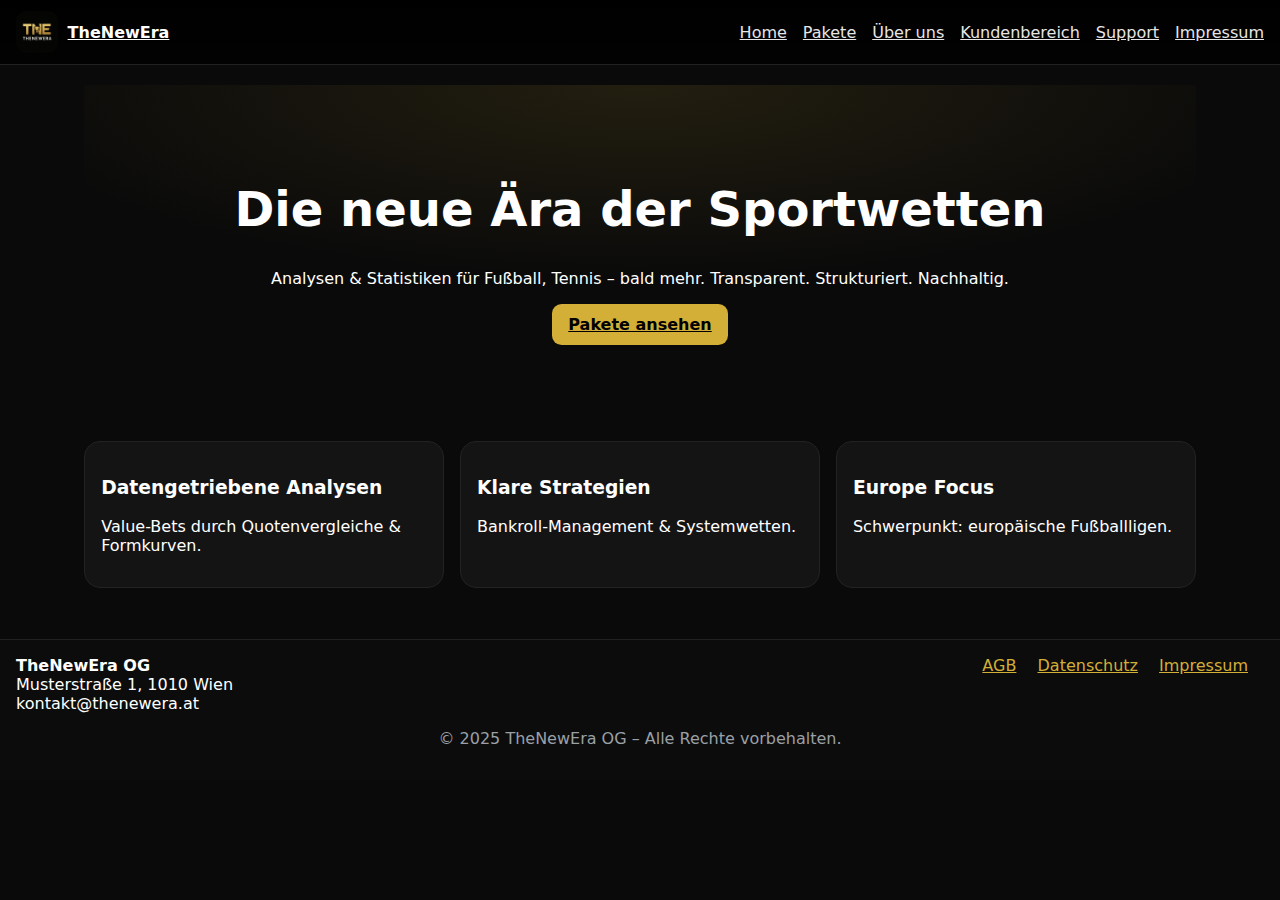
<file: index.html>
<!DOCTYPE html>
<html lang="de">
<head>
  <meta charset="utf-8">
  <meta name="viewport" content="width=device-width, initial-scale=1">
  <title>Home – TheNewEra</title>
  <link rel="stylesheet" href="style.css">
  <script defer src="script.js"></script>
</head>
<body>
<header class="topbar">
  <a class="brand" href="index.html">
    <img src="assets/logo.png" alt="TheNewEra Logo"><span>TheNewEra</span>
  </a>
  <button class="hamburger" id="hamburger" aria-label="Menü umschalten">☰</button>
  <nav class="nav" id="nav">
    <a href="index.html">Home</a>
    <a href="pakete.html">Pakete</a>
    <a href="ueber-uns.html">Über uns</a>
    <a href="kundenbereich.html" id="nav-user">Kundenbereich</a>
    <a href="support.html">Support</a>
    <a href="impressum.html">Impressum</a>
    <a href="admin.html" id="nav-admin" class="hidden">Adminbereich</a>
  </nav>
</header>
<main class="container">

<section class="hero">
  <h1>Die neue Ära der Sportwetten</h1>
  <p>Analysen & Statistiken für Fußball, Tennis – bald mehr. Transparent. Strukturiert. Nachhaltig.</p>
  <a class="btn" href="pakete.html">Pakete ansehen</a>
</section>

<section class="features">
  <article class="feature"><h3>Datengetriebene Analysen</h3><p>Value-Bets durch Quotenvergleiche & Formkurven.</p></article>
  <article class="feature"><h3>Klare Strategien</h3><p>Bankroll-Management & Systemwetten.</p></article>
  <article class="feature"><h3>Europe Focus</h3><p>Schwerpunkt: europäische Fußballligen.</p></article>
</section>

</main>
<footer class="footer">
  <div class="footer-grid">
    <div>
      <strong>TheNewEra OG</strong><br>
      Musterstraße 1, 1010 Wien<br>
      kontakt@thenewera.at
    </div>
    <div class="footer-links">
      <a href="agb.html">AGB</a>
      <a href="datenschutz.html">Datenschutz</a>
      <a href="impressum.html">Impressum</a>
    </div>
  </div>
  <p class="copy">© 2025 TheNewEra OG – Alle Rechte vorbehalten.</p>
</footer>
</body>
</html>
</file>
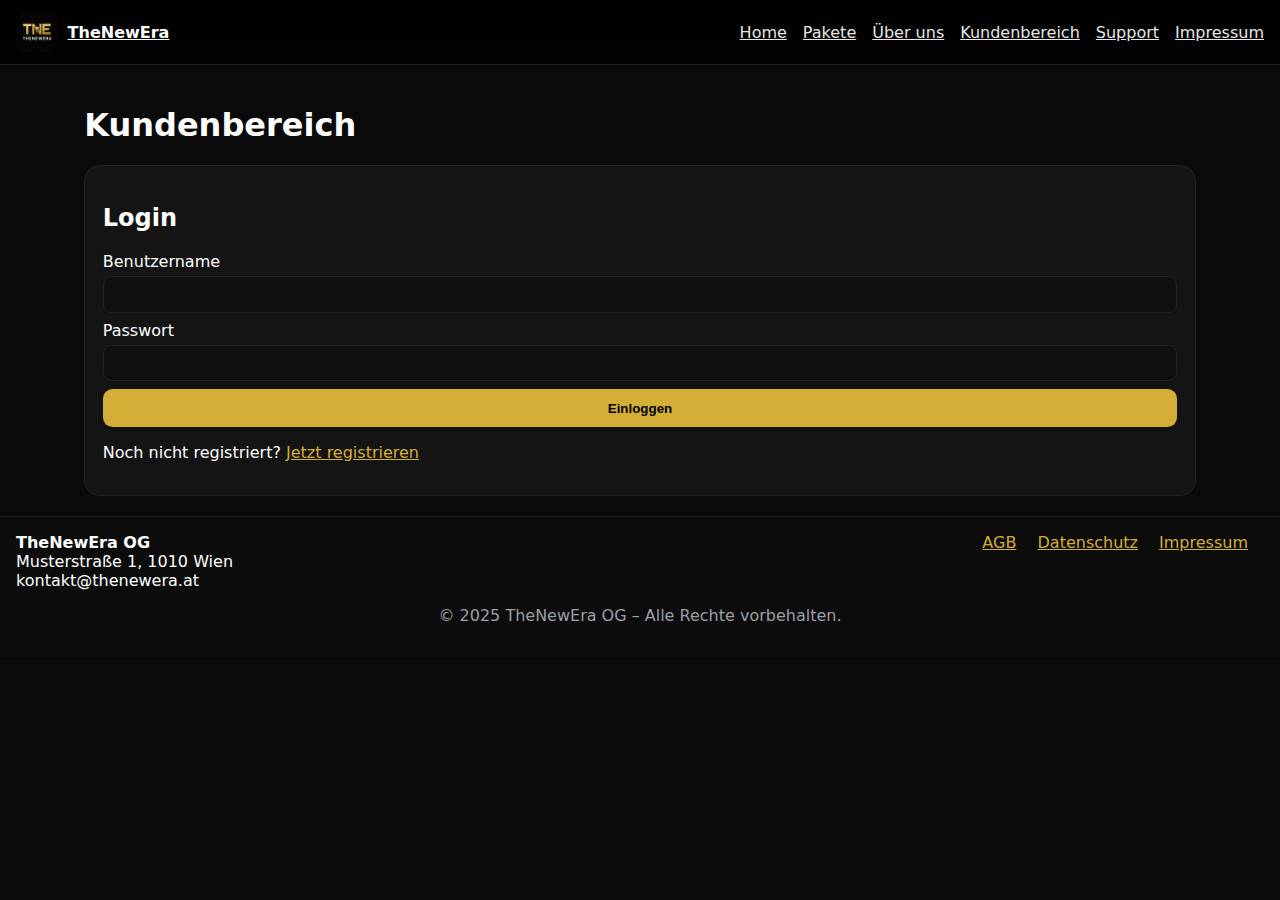
<file: admin.html>
<!DOCTYPE html>
<html lang="de">
<head>
  <meta charset="utf-8">
  <meta name="viewport" content="width=device-width, initial-scale=1">
  <title>Admin – TheNewEra</title>
  <link rel="stylesheet" href="style.css">
  <script defer src="script.js"></script>
</head>
<body>
<header class="topbar">
  <a class="brand" href="index.html">
    <img src="assets/logo.png" alt="TheNewEra Logo"><span>TheNewEra</span>
  </a>
  <button class="hamburger" id="hamburger" aria-label="Menü umschalten">☰</button>
  <nav class="nav" id="nav">
    <a href="index.html">Home</a>
    <a href="pakete.html">Pakete</a>
    <a href="ueber-uns.html">Über uns</a>
    <a href="kundenbereich.html" id="nav-user">Kundenbereich</a>
    <a href="support.html">Support</a>
    <a href="impressum.html">Impressum</a>
    <a href="admin.html" id="nav-admin" class="hidden">Adminbereich</a>
  </nav>
</header>
<main class="container">

<h1>Admin-Dashboard</h1>
<section class="kpis">
  <div class="kpi"><div class="kpi-num" id="kpi-users">152</div><div class="kpi-label">Registrierte User</div></div>
  <div class="kpi"><div class="kpi-num" id="kpi-new">8</div><div class="kpi-label">Neue User (7T)</div></div>
  <div class="kpi"><div class="kpi-num" id="kpi-active">217</div><div class="kpi-label">Aktive Pakete</div></div>
  <div class="kpi"><div class="kpi-num" id="kpi-tickets">3</div><div class="kpi-label">Offene Tickets</div></div>
</section>

<section class="charts">
  <div class="chart-card"><h3>Registrierungen (30 Tage)</h3><canvas id="regChart"></canvas></div>
  <div class="chart-card"><h3>Paketverteilung</h3><canvas id="pkgChart"></canvas></div>
</section>

<section class="admin-actions">
  <h2>Kundenverwaltung</h2>
  <div class="table-wrap">
    <table class="table" id="userTable">
      <thead><tr><th>Benutzername</th><th>E‑Mail</th><th>Pakete</th><th>Status</th><th>Aktionen</th></tr></thead>
      <tbody></tbody>
    </table>
  </div>

  <h2>Support-Anfragen</h2>
  <ul id="tickets" class="list"></ul>
</section>

<div class="actions">
  <button id="admin-logout" class="btn warn">Admin-Logout</button>
</div>

</main>
<footer class="footer">
  <div class="footer-grid">
    <div>
      <strong>TheNewEra OG</strong><br>
      Musterstraße 1, 1010 Wien<br>
      kontakt@thenewera.at
    </div>
    <div class="footer-links">
      <a href="agb.html">AGB</a>
      <a href="datenschutz.html">Datenschutz</a>
      <a href="impressum.html">Impressum</a>
    </div>
  </div>
  <p class="copy">© 2025 TheNewEra OG – Alle Rechte vorbehalten.</p>
</footer>
</body>
</html>
</file>
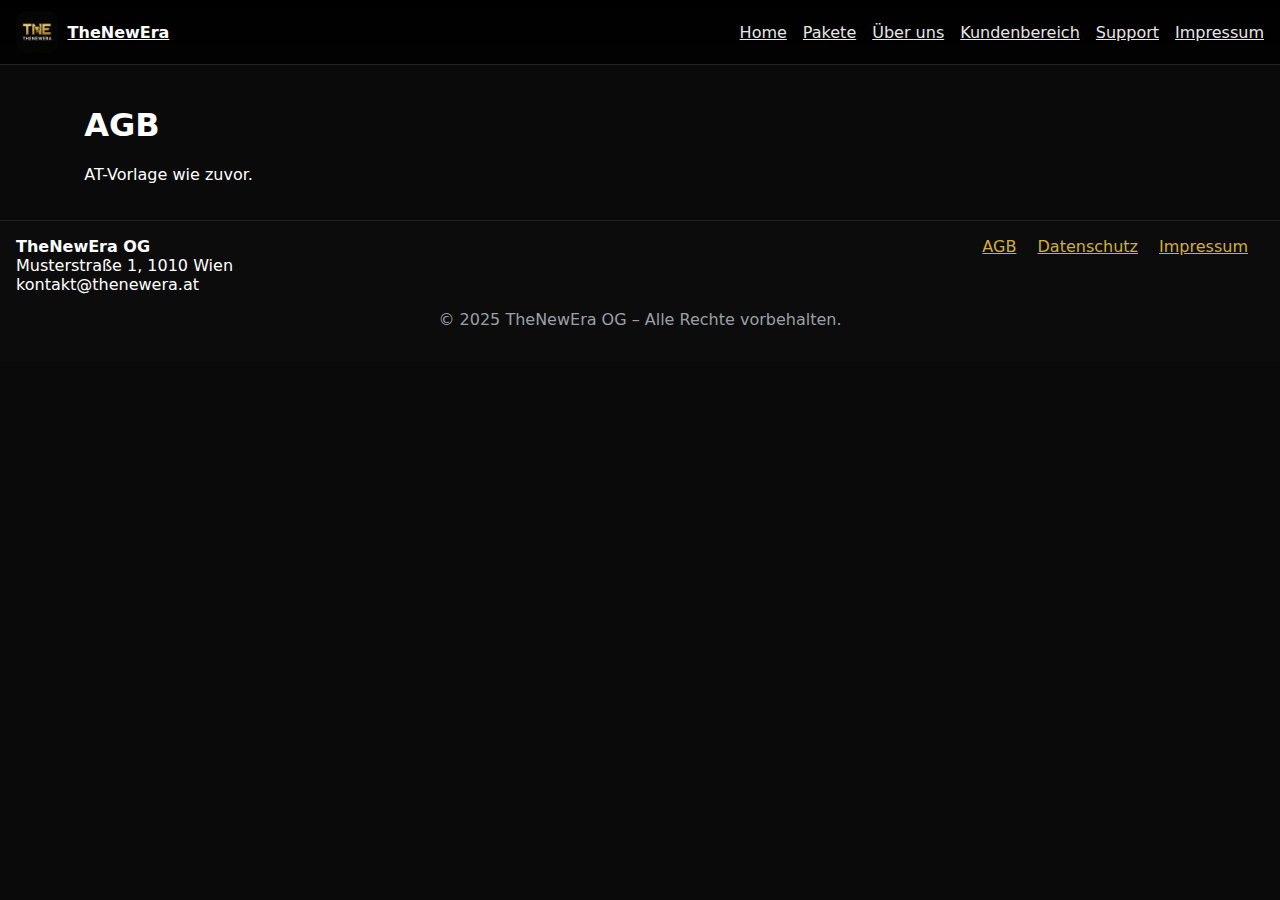
<file: agb.html>
<!DOCTYPE html>
<html lang="de">
<head>
  <meta charset="utf-8">
  <meta name="viewport" content="width=device-width, initial-scale=1">
  <title>AGB – TheNewEra</title>
  <link rel="stylesheet" href="style.css">
  <script defer src="script.js"></script>
</head>
<body>
<header class="topbar">
  <a class="brand" href="index.html">
    <img src="assets/logo.png" alt="TheNewEra Logo"><span>TheNewEra</span>
  </a>
  <button class="hamburger" id="hamburger" aria-label="Menü umschalten">☰</button>
  <nav class="nav" id="nav">
    <a href="index.html">Home</a>
    <a href="pakete.html">Pakete</a>
    <a href="ueber-uns.html">Über uns</a>
    <a href="kundenbereich.html" id="nav-user">Kundenbereich</a>
    <a href="support.html">Support</a>
    <a href="impressum.html">Impressum</a>
    <a href="admin.html" id="nav-admin" class="hidden">Adminbereich</a>
  </nav>
</header>
<main class="container">
<h1>AGB</h1><p>AT-Vorlage wie zuvor.</p>
</main>
<footer class="footer">
  <div class="footer-grid">
    <div>
      <strong>TheNewEra OG</strong><br>
      Musterstraße 1, 1010 Wien<br>
      kontakt@thenewera.at
    </div>
    <div class="footer-links">
      <a href="agb.html">AGB</a>
      <a href="datenschutz.html">Datenschutz</a>
      <a href="impressum.html">Impressum</a>
    </div>
  </div>
  <p class="copy">© 2025 TheNewEra OG – Alle Rechte vorbehalten.</p>
</footer>
</body>
</html>
</file>
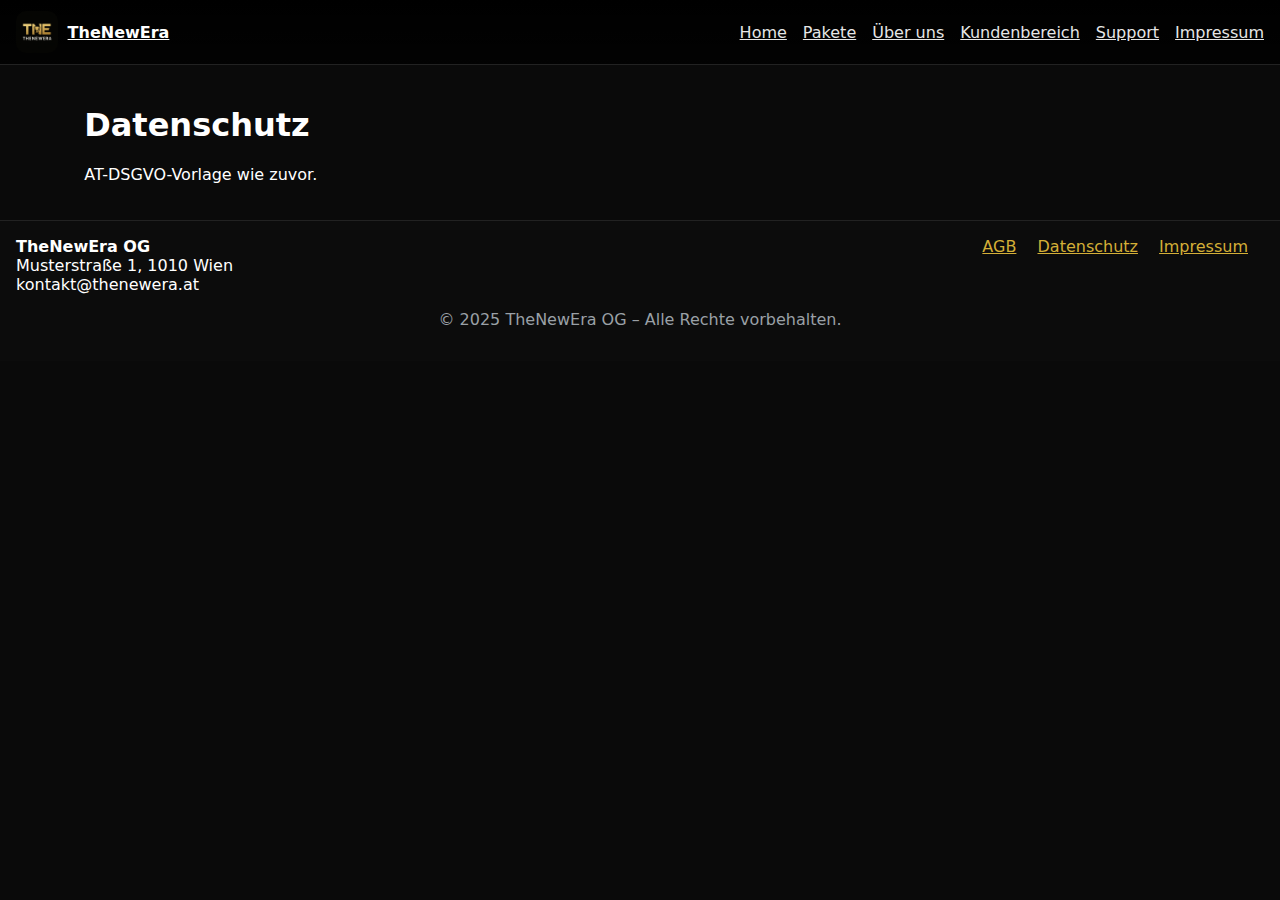
<file: datenschutz.html>
<!DOCTYPE html>
<html lang="de">
<head>
  <meta charset="utf-8">
  <meta name="viewport" content="width=device-width, initial-scale=1">
  <title>Datenschutz – TheNewEra</title>
  <link rel="stylesheet" href="style.css">
  <script defer src="script.js"></script>
</head>
<body>
<header class="topbar">
  <a class="brand" href="index.html">
    <img src="assets/logo.png" alt="TheNewEra Logo"><span>TheNewEra</span>
  </a>
  <button class="hamburger" id="hamburger" aria-label="Menü umschalten">☰</button>
  <nav class="nav" id="nav">
    <a href="index.html">Home</a>
    <a href="pakete.html">Pakete</a>
    <a href="ueber-uns.html">Über uns</a>
    <a href="kundenbereich.html" id="nav-user">Kundenbereich</a>
    <a href="support.html">Support</a>
    <a href="impressum.html">Impressum</a>
    <a href="admin.html" id="nav-admin" class="hidden">Adminbereich</a>
  </nav>
</header>
<main class="container">
<h1>Datenschutz</h1><p>AT-DSGVO-Vorlage wie zuvor.</p>
</main>
<footer class="footer">
  <div class="footer-grid">
    <div>
      <strong>TheNewEra OG</strong><br>
      Musterstraße 1, 1010 Wien<br>
      kontakt@thenewera.at
    </div>
    <div class="footer-links">
      <a href="agb.html">AGB</a>
      <a href="datenschutz.html">Datenschutz</a>
      <a href="impressum.html">Impressum</a>
    </div>
  </div>
  <p class="copy">© 2025 TheNewEra OG – Alle Rechte vorbehalten.</p>
</footer>
</body>
</html>
</file>
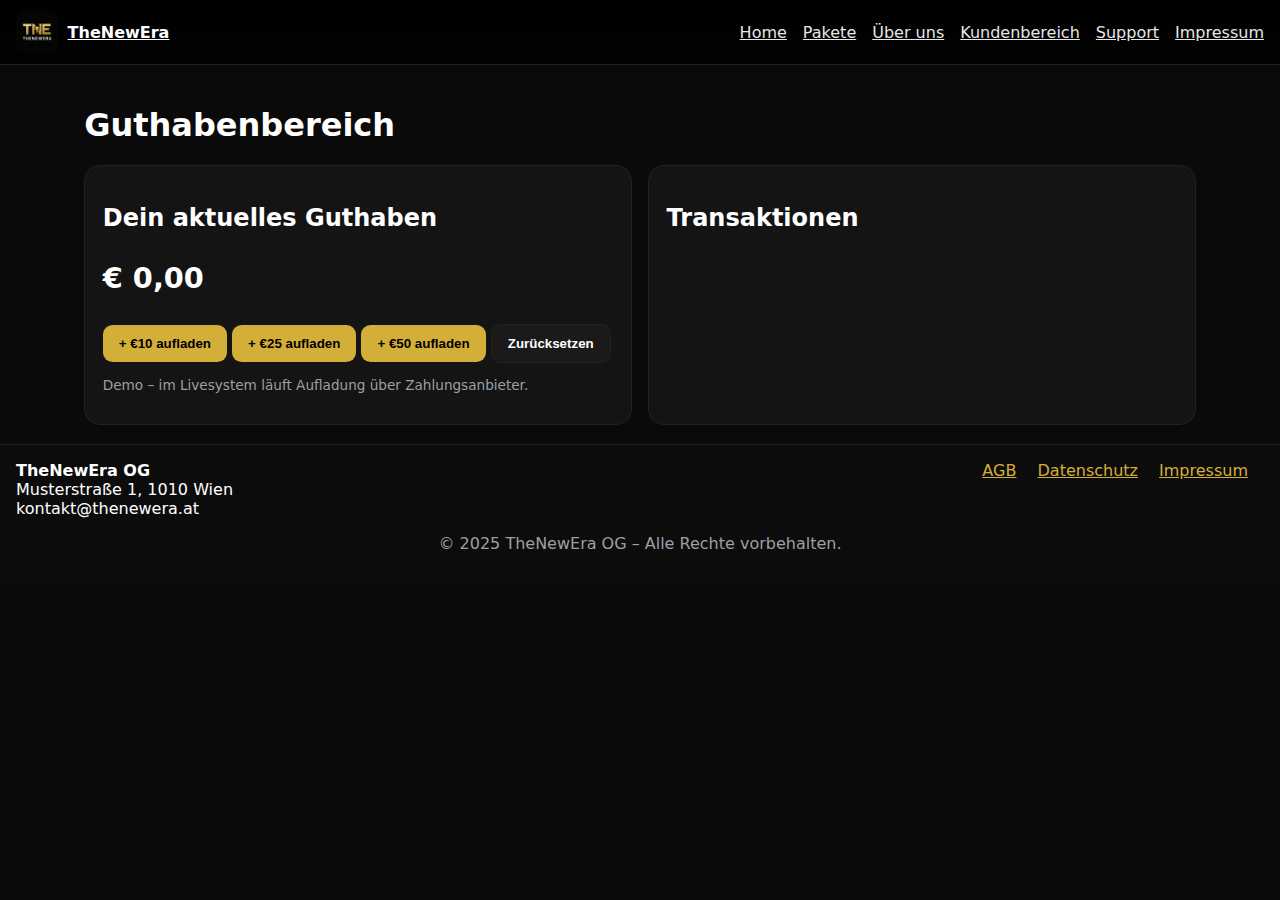
<file: guthaben.html>
<!DOCTYPE html>
<html lang="de">
<head>
  <meta charset="utf-8">
  <meta name="viewport" content="width=device-width, initial-scale=1">
  <title>Guthabenbereich – TheNewEra</title>
  <link rel="stylesheet" href="style.css">
  <script defer src="script.js"></script>
</head>
<body>
<header class="topbar">
  <a class="brand" href="index.html">
    <img src="assets/logo.png" alt="TheNewEra Logo"><span>TheNewEra</span>
  </a>
  <button class="hamburger" id="hamburger" aria-label="Menü umschalten">☰</button>
  <nav class="nav" id="nav">
    <a href="index.html">Home</a>
    <a href="pakete.html">Pakete</a>
    <a href="ueber-uns.html">Über uns</a>
    <a href="kundenbereich.html" id="nav-user">Kundenbereich</a>
    <a href="support.html">Support</a>
    <a href="impressum.html">Impressum</a>
    <a href="admin.html" id="nav-admin" class="hidden">Adminbereich</a>
  </nav>
</header>
<main class="container">

<h1>Guthabenbereich</h1>
<div class="grid2">
  <div class="card">
    <h2>Dein aktuelles Guthaben</h2>
    <p class="kpi-num" id="balance-amount">€ 0,00</p>
    <div class="actions">
      <button class="btn" data-topup="10">+ €10 aufladen</button>
      <button class="btn" data-topup="25">+ €25 aufladen</button>
      <button class="btn" data-topup="50">+ €50 aufladen</button>
      <button class="btn ghost" id="reset-balance">Zurücksetzen</button>
    </div>
    <p class="tiny subtle">Demo – im Livesystem läuft Aufladung über Zahlungsanbieter.</p>
  </div>
  <div class="card">
    <h2>Transaktionen</h2>
    <ul id="tx-list" class="list"></ul>
  </div>
</div>

</main>
<footer class="footer">
  <div class="footer-grid">
    <div>
      <strong>TheNewEra OG</strong><br>
      Musterstraße 1, 1010 Wien<br>
      kontakt@thenewera.at
    </div>
    <div class="footer-links">
      <a href="agb.html">AGB</a>
      <a href="datenschutz.html">Datenschutz</a>
      <a href="impressum.html">Impressum</a>
    </div>
  </div>
  <p class="copy">© 2025 TheNewEra OG – Alle Rechte vorbehalten.</p>
</footer>
</body>
</html>
</file>
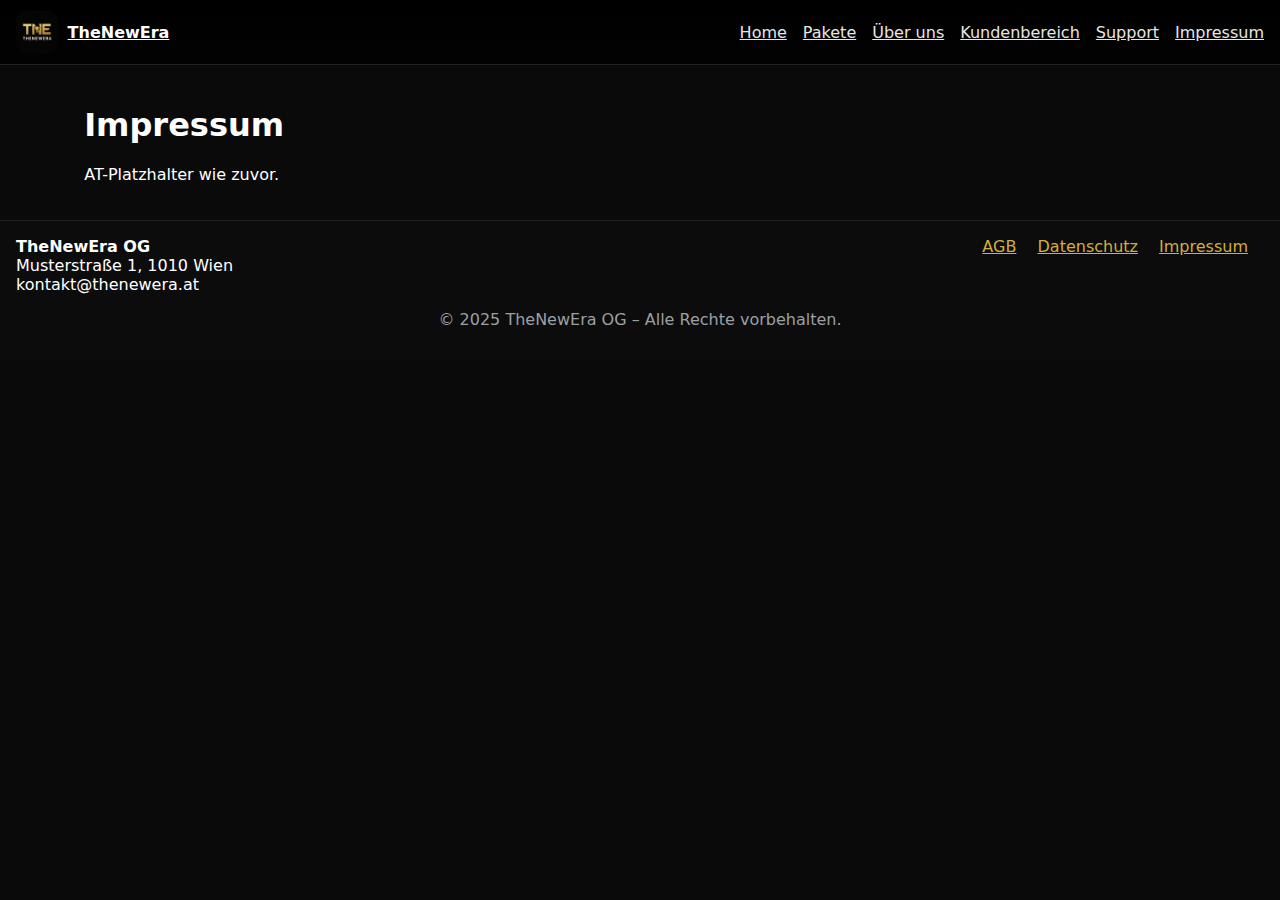
<file: impressum.html>
<!DOCTYPE html>
<html lang="de">
<head>
  <meta charset="utf-8">
  <meta name="viewport" content="width=device-width, initial-scale=1">
  <title>Impressum – TheNewEra</title>
  <link rel="stylesheet" href="style.css">
  <script defer src="script.js"></script>
</head>
<body>
<header class="topbar">
  <a class="brand" href="index.html">
    <img src="assets/logo.png" alt="TheNewEra Logo"><span>TheNewEra</span>
  </a>
  <button class="hamburger" id="hamburger" aria-label="Menü umschalten">☰</button>
  <nav class="nav" id="nav">
    <a href="index.html">Home</a>
    <a href="pakete.html">Pakete</a>
    <a href="ueber-uns.html">Über uns</a>
    <a href="kundenbereich.html" id="nav-user">Kundenbereich</a>
    <a href="support.html">Support</a>
    <a href="impressum.html">Impressum</a>
    <a href="admin.html" id="nav-admin" class="hidden">Adminbereich</a>
  </nav>
</header>
<main class="container">
<h1>Impressum</h1><p>AT-Platzhalter wie zuvor.</p>
</main>
<footer class="footer">
  <div class="footer-grid">
    <div>
      <strong>TheNewEra OG</strong><br>
      Musterstraße 1, 1010 Wien<br>
      kontakt@thenewera.at
    </div>
    <div class="footer-links">
      <a href="agb.html">AGB</a>
      <a href="datenschutz.html">Datenschutz</a>
      <a href="impressum.html">Impressum</a>
    </div>
  </div>
  <p class="copy">© 2025 TheNewEra OG – Alle Rechte vorbehalten.</p>
</footer>
</body>
</html>
</file>
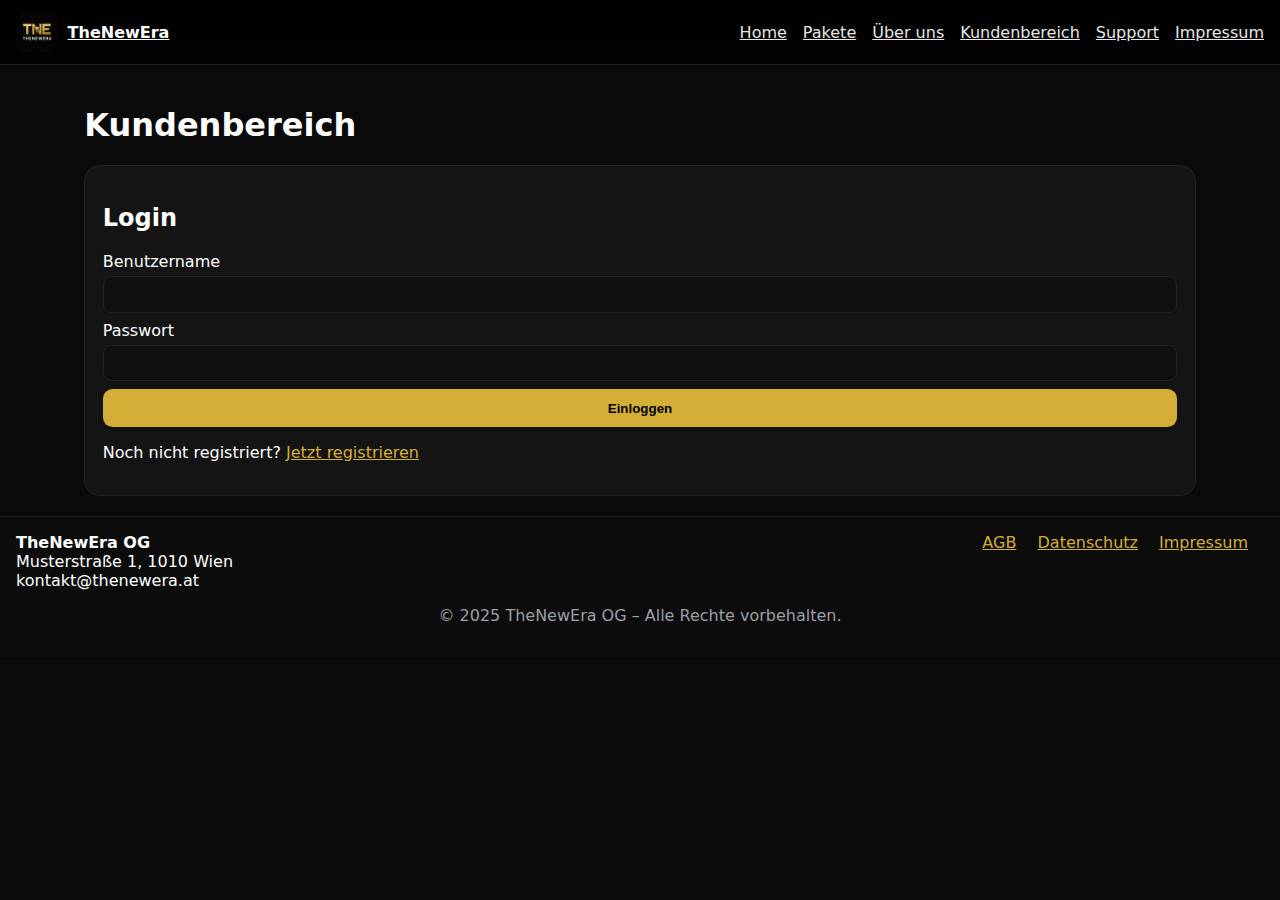
<file: kundenbereich.html>
<!DOCTYPE html>
<html lang="de">
<head>
  <meta charset="utf-8">
  <meta name="viewport" content="width=device-width, initial-scale=1">
  <title>Kundenbereich – TheNewEra</title>
  <link rel="stylesheet" href="style.css">
  <script defer src="script.js"></script>
</head>
<body>
<header class="topbar">
  <a class="brand" href="index.html">
    <img src="assets/logo.png" alt="TheNewEra Logo"><span>TheNewEra</span>
  </a>
  <button class="hamburger" id="hamburger" aria-label="Menü umschalten">☰</button>
  <nav class="nav" id="nav">
    <a href="index.html">Home</a>
    <a href="pakete.html">Pakete</a>
    <a href="ueber-uns.html">Über uns</a>
    <a href="kundenbereich.html" id="nav-user">Kundenbereich</a>
    <a href="support.html">Support</a>
    <a href="impressum.html">Impressum</a>
    <a href="admin.html" id="nav-admin" class="hidden">Adminbereich</a>
  </nav>
</header>
<main class="container">

<h1>Kundenbereich</h1>
<div id="auth-area" class="grid2">
  <form id="login-form" class="card">
    <h2>Login</h2>
    <label>Benutzername<input required name="username" autocomplete="username"></label>
    <label>Passwort<input required name="password" type="password" autocomplete="current-password"></label>
    <button class="btn full" type="submit">Einloggen</button>
    <p class="muted">Noch nicht registriert? <a href="#" id="show-register">Jetzt registrieren</a></p>
  </form>
  <form id="register-form" class="card hidden">
    <h2>Registrieren</h2>
    <label>Benutzername<input required name="username" autocomplete="username"></label>
    <label>E‑Mail<input required name="email" type="email" autocomplete="email"></label>
    <label>Passwort<input required name="password" type="password" autocomplete="new-password"></label>
    <button class="btn full" type="submit">Konto erstellen</button>
    <p class="muted"><a href="#" id="show-login">Zurück zum Login</a></p>
  </form>
</div>

<div id="dashboard" class="hidden">
  <div class="card">
    <div class="dash-head">
      <h2>Willkommen, <span id="user-name"></span>!</h2>
      <button id="test-toggle" class="btn ghost hidden">Testmodus umschalten</button>
    </div>

    <div id="buy-section" class="card nested hidden">
      <h3>Paket kaufen</h3>
      <p id="buy-desc" class="subtle"></p>
      <div id="buy-button-wrap">
        <button class="btn" id="fake-buy">Platzhalter – Digistore24</button>
      </div>
    </div>

    <p>Deine aktiven Pakete:</p>
    <ul id="user-packages" class="list"></ul>
    <div class="actions">
      <a class="btn" href="pakete.html">Weitere Pakete buchen</a>
      <a class="btn ghost" href="profil.html">Profil bearbeiten</a>
      <a class="btn ghost" href="guthaben.html">Guthabenbereich</a>
    </div>
    <hr>
    <div class="danger-zone">
      <button class="btn warn" id="logout">Ausloggen</button>
      <button class="btn danger" id="delete-account">Account löschen</button>
    </div>
  </div>
</div>

</main>
<footer class="footer">
  <div class="footer-grid">
    <div>
      <strong>TheNewEra OG</strong><br>
      Musterstraße 1, 1010 Wien<br>
      kontakt@thenewera.at
    </div>
    <div class="footer-links">
      <a href="agb.html">AGB</a>
      <a href="datenschutz.html">Datenschutz</a>
      <a href="impressum.html">Impressum</a>
    </div>
  </div>
  <p class="copy">© 2025 TheNewEra OG – Alle Rechte vorbehalten.</p>
</footer>
</body>
</html>
</file>
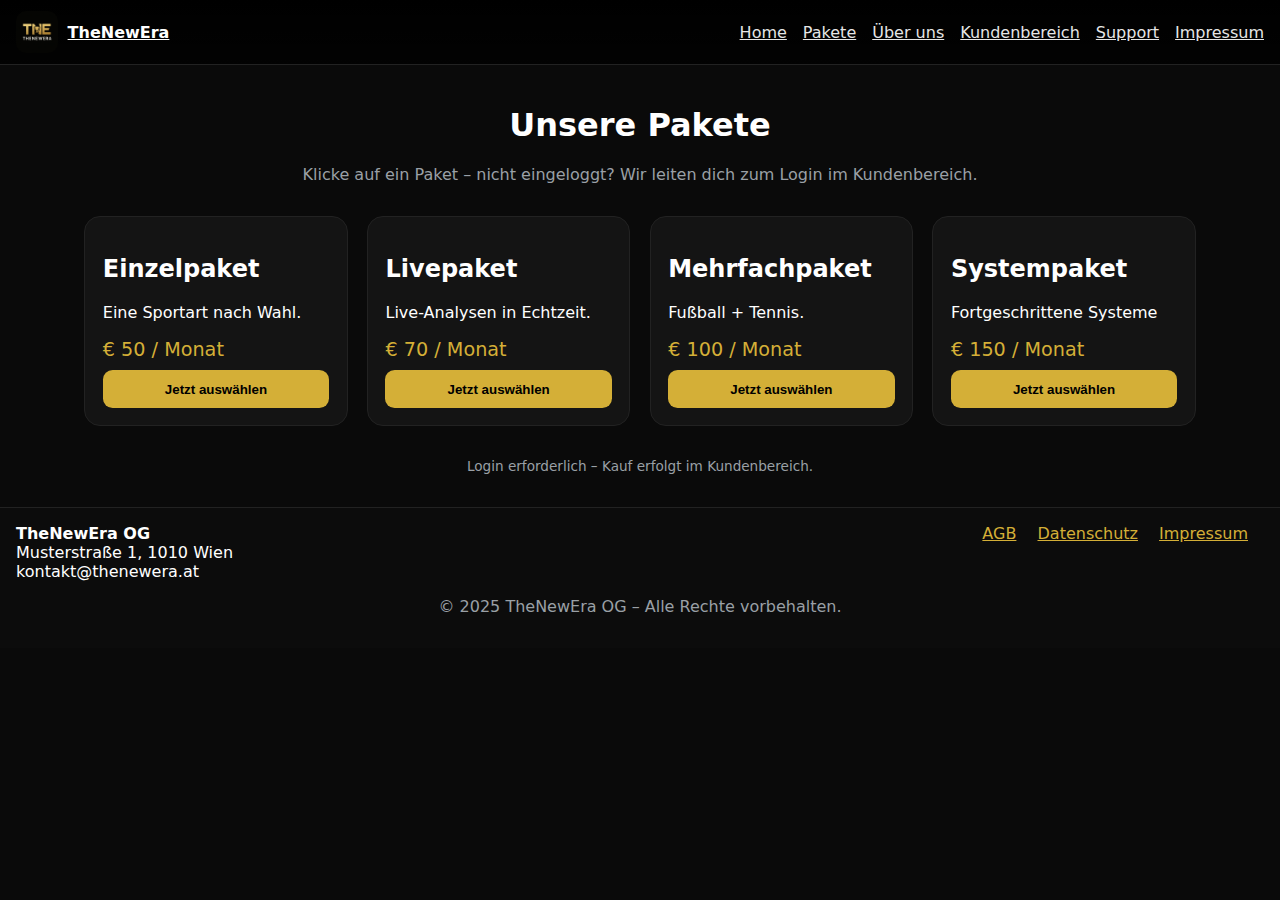
<file: pakete.html>
<!DOCTYPE html>
<html lang="de">
<head>
  <meta charset="utf-8">
  <meta name="viewport" content="width=device-width, initial-scale=1">
  <title>Pakete – TheNewEra</title>
  <link rel="stylesheet" href="style.css">
  <script defer src="script.js"></script>
</head>
<body>
<header class="topbar">
  <a class="brand" href="index.html">
    <img src="assets/logo.png" alt="TheNewEra Logo"><span>TheNewEra</span>
  </a>
  <button class="hamburger" id="hamburger" aria-label="Menü umschalten">☰</button>
  <nav class="nav" id="nav">
    <a href="index.html">Home</a>
    <a href="pakete.html">Pakete</a>
    <a href="ueber-uns.html">Über uns</a>
    <a href="kundenbereich.html" id="nav-user">Kundenbereich</a>
    <a href="support.html">Support</a>
    <a href="impressum.html">Impressum</a>
    <a href="admin.html" id="nav-admin" class="hidden">Adminbereich</a>
  </nav>
</header>
<main class="container">

<h1 class="center">Unsere Pakete</h1>
<p class="center subtle">Klicke auf ein Paket – nicht eingeloggt? Wir leiten dich zum Login im Kundenbereich.</p>
<div class="cards">
  <article class="card" data-package="einzel">
    <h2>Einzelpaket</h2>
    <p>Eine Sportart nach Wahl.</p>
    <div class="price">€ 50 / Monat</div>
    <button class="btn full">Jetzt auswählen</button>
  </article>

  <article class="card" data-package="live">
    <h2>Livepaket</h2>
    <p>Live-Analysen in Echtzeit.</p>
    <div class="price">€ 70 / Monat</div>
    <button class="btn full">Jetzt auswählen</button>
  </article>

  <article class="card" data-package="mehrfach">
    <h2>Mehrfachpaket</h2>
    <p>Fußball + Tennis.</p>
    <div class="price">€ 100 / Monat</div>
    <button class="btn full">Jetzt auswählen</button>
  </article>

  <article class="card" data-package="system">
    <h2>Systempaket</h2>
    <p>Fortgeschrittene Systeme</p>
    <div class="price">€ 150 / Monat</div>
    <button class="btn full">Jetzt auswählen</button>
  </article>
</div>
<p class="center tiny">Login erforderlich – Kauf erfolgt im Kundenbereich.</p>

</main>
<footer class="footer">
  <div class="footer-grid">
    <div>
      <strong>TheNewEra OG</strong><br>
      Musterstraße 1, 1010 Wien<br>
      kontakt@thenewera.at
    </div>
    <div class="footer-links">
      <a href="agb.html">AGB</a>
      <a href="datenschutz.html">Datenschutz</a>
      <a href="impressum.html">Impressum</a>
    </div>
  </div>
  <p class="copy">© 2025 TheNewEra OG – Alle Rechte vorbehalten.</p>
</footer>
</body>
</html>
</file>
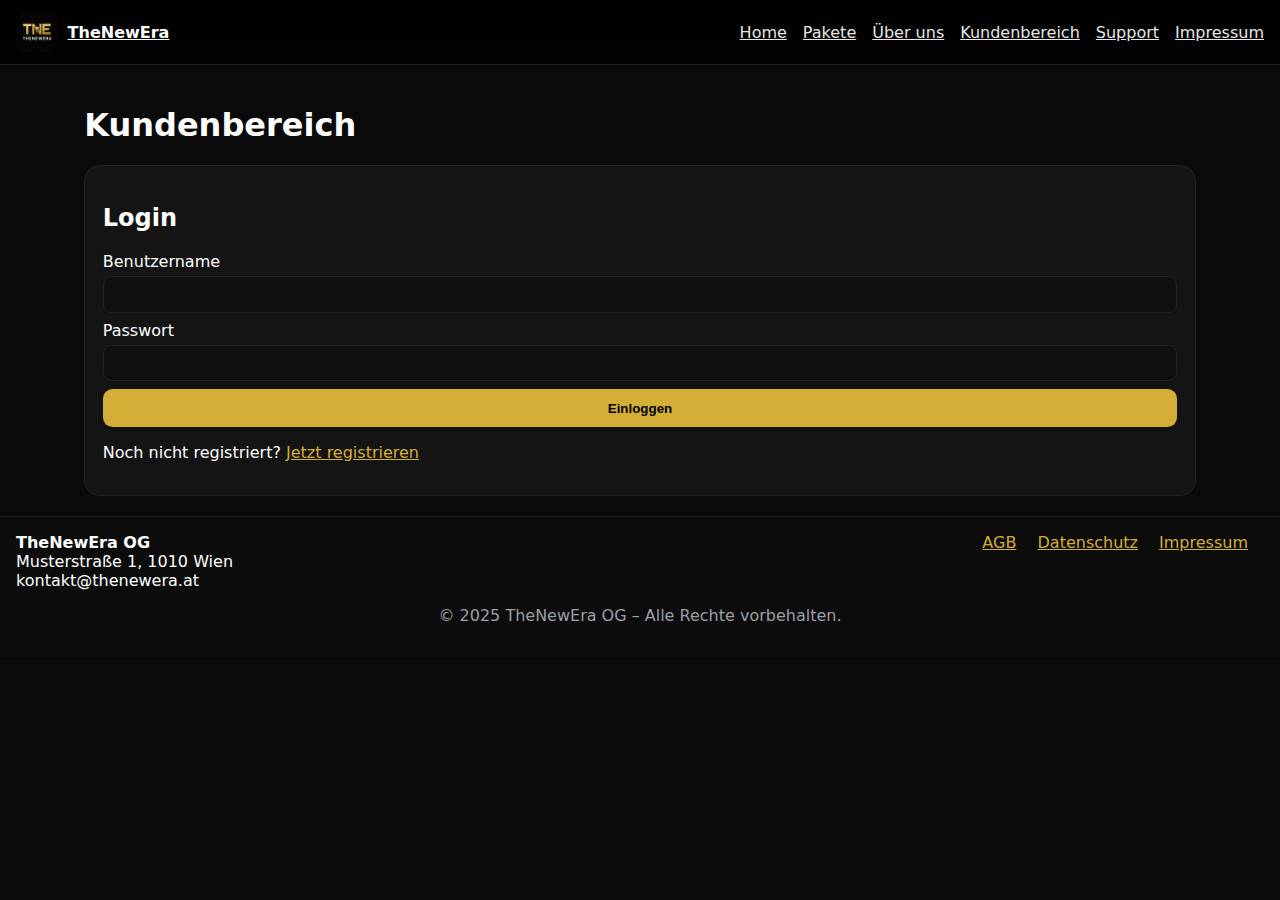
<file: profil.html>
<!DOCTYPE html>
<html lang="de">
<head>
  <meta charset="utf-8">
  <meta name="viewport" content="width=device-width, initial-scale=1">
  <title>Profil bearbeiten – TheNewEra</title>
  <link rel="stylesheet" href="style.css">
  <script defer src="script.js"></script>
</head>
<body>
<header class="topbar">
  <a class="brand" href="index.html">
    <img src="assets/logo.png" alt="TheNewEra Logo"><span>TheNewEra</span>
  </a>
  <button class="hamburger" id="hamburger" aria-label="Menü umschalten">☰</button>
  <nav class="nav" id="nav">
    <a href="index.html">Home</a>
    <a href="pakete.html">Pakete</a>
    <a href="ueber-uns.html">Über uns</a>
    <a href="kundenbereich.html" id="nav-user">Kundenbereich</a>
    <a href="support.html">Support</a>
    <a href="impressum.html">Impressum</a>
    <a href="admin.html" id="nav-admin" class="hidden">Adminbereich</a>
  </nav>
</header>
<main class="container">

<h1>Profil bearbeiten</h1>
<p class="subtle">Hier kannst du deine Kontodaten und Präferenzen anpassen. (Demo – Daten werden lokal im Browser gespeichert.)</p>

<form id="profile-form" class="card">
  <h2>Kontodaten</h2>
  <div class="grid2">
    <label>Benutzername<input name="username" required></label>
    <label>E‑Mail<input type="email" name="email" required></label>
    <label>Vorname<input name="firstName"></label>
    <label>Nachname<input name="lastName"></label>
    <label>Land
      <select name="country">
        <option value="AT">Österreich</option>
        <option value="DE">Deutschland</option>
        <option value="CH">Schweiz</option>
        <option value="other">Anderes</option>
      </select>
    </label>
    <label>Zeitzone
      <select name="tz">
        <option value="Europe/Vienna">Europe/Vienna (CET/CEST)</option>
        <option value="Europe/Berlin">Europe/Berlin</option>
        <option value="UTC">UTC</option>
      </select>
    </label>
  </div>

  <h2>Präferenzen</h2>
  <div class="grid2">
    <label><input type="checkbox" name="pref_football"> Fußball</label>
    <label><input type="checkbox" name="pref_tennis"> Tennis</label>
    <label><input type="checkbox" name="pref_basketball"> Basketball</label>
    <label><input type="checkbox" name="pref_icehockey"> Eishockey</label>
    <label><input type="checkbox" name="pref_tabletennis"> Tischtennis</label>
  </div>

  <h2>Benachrichtigungen</h2>
  <div class="grid2">
    <label><input type="checkbox" name="notify_tips"> Tipps per E‑Mail</label>
    <label><input type="checkbox" name="notify_news"> Newsletter</label>
    <label><input type="checkbox" name="notify_security"> Sicherheitsmeldungen</label>
  </div>

  <h2>Passwort ändern (Demo)</h2>
  <div class="grid2">
    <label>Neues Passwort<input type="password" name="newPassword" minlength="6" placeholder="mind. 6 Zeichen"></label>
    <label>Neues Passwort wiederholen<input type="password" name="newPassword2" minlength="6"></label>
  </div>
  <p class="tiny subtle">In der Demo wird kein echtes Passwort gespeichert. Im Livesystem werden Passwörter gehasht.</p>

  <div class="actions">
    <button class="btn" type="submit">Speichern</button>
    <a class="btn ghost" href="kundenbereich.html">Zurück</a>
  </div>
</form>

</main>
<footer class="footer">
  <div class="footer-grid">
    <div>
      <strong>TheNewEra OG</strong><br>
      Musterstraße 1, 1010 Wien<br>
      kontakt@thenewera.at
    </div>
    <div class="footer-links">
      <a href="agb.html">AGB</a>
      <a href="datenschutz.html">Datenschutz</a>
      <a href="impressum.html">Impressum</a>
    </div>
  </div>
  <p class="copy">© 2025 TheNewEra OG – Alle Rechte vorbehalten.</p>
</footer>
</body>
</html>
</file>
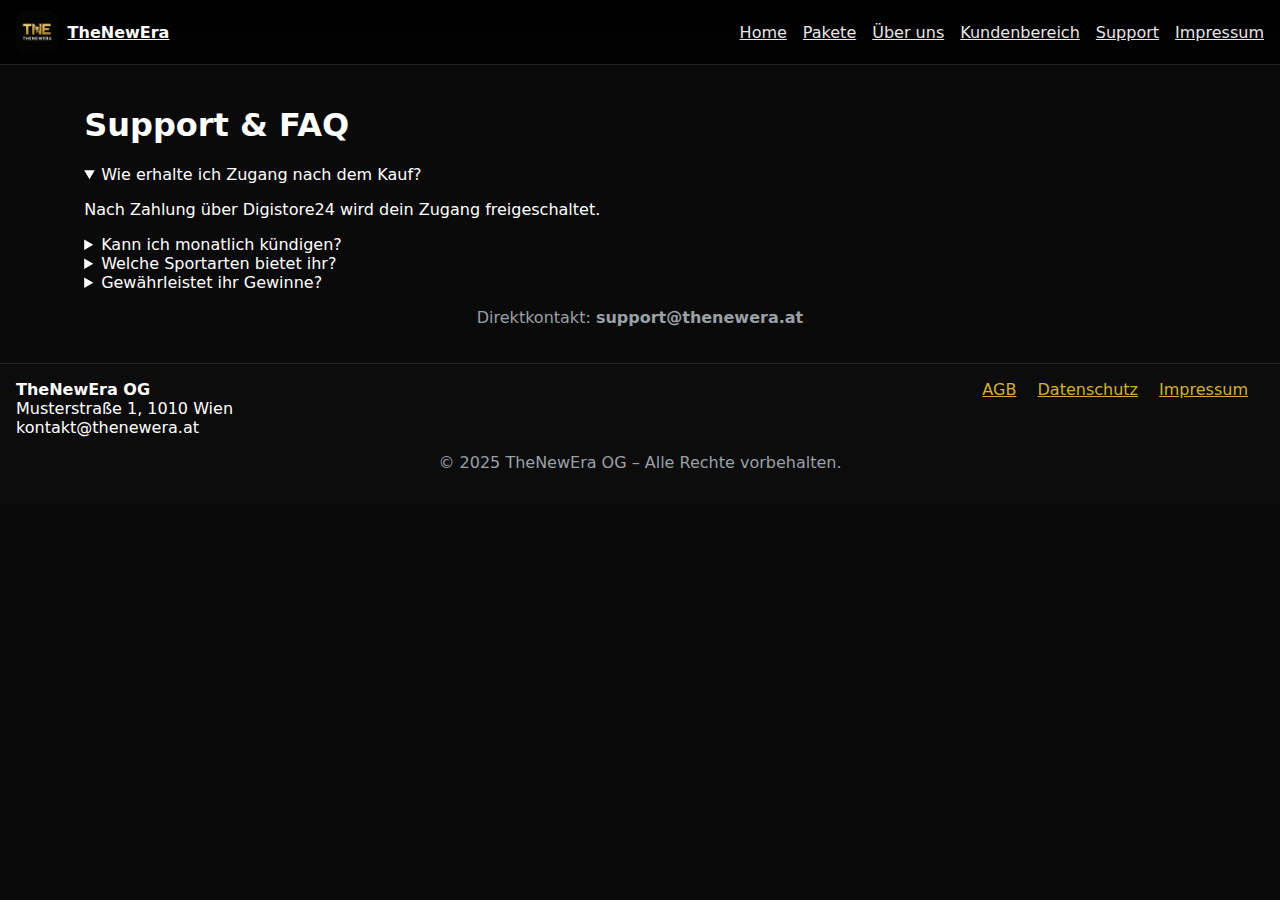
<file: support.html>
<!DOCTYPE html>
<html lang="de">
<head>
  <meta charset="utf-8">
  <meta name="viewport" content="width=device-width, initial-scale=1">
  <title>Support – TheNewEra</title>
  <link rel="stylesheet" href="style.css">
  <script defer src="script.js"></script>
</head>
<body>
<header class="topbar">
  <a class="brand" href="index.html">
    <img src="assets/logo.png" alt="TheNewEra Logo"><span>TheNewEra</span>
  </a>
  <button class="hamburger" id="hamburger" aria-label="Menü umschalten">☰</button>
  <nav class="nav" id="nav">
    <a href="index.html">Home</a>
    <a href="pakete.html">Pakete</a>
    <a href="ueber-uns.html">Über uns</a>
    <a href="kundenbereich.html" id="nav-user">Kundenbereich</a>
    <a href="support.html">Support</a>
    <a href="impressum.html">Impressum</a>
    <a href="admin.html" id="nav-admin" class="hidden">Adminbereich</a>
  </nav>
</header>
<main class="container">

<h1>Support & FAQ</h1>
<div class="faq">
  <details open><summary>Wie erhalte ich Zugang nach dem Kauf?</summary><p>Nach Zahlung über Digistore24 wird dein Zugang freigeschaltet.</p></details>
  <details><summary>Kann ich monatlich kündigen?</summary><p>Ja – bis spätestens 3 Tage vor Verlängerung.</p></details>
  <details><summary>Welche Sportarten bietet ihr?</summary><p>Fußball & Tennis; geplant: Basketball, Eishockey, Tischtennis.</p></details>
  <details><summary>Gewährleistet ihr Gewinne?</summary><p>Nein – Analysen/Tipps sind keine Gewinnzusage.</p></details>
</div>
<p class="center subtle">Direktkontakt: <strong>support@thenewera.at</strong></p>

</main>
<footer class="footer">
  <div class="footer-grid">
    <div>
      <strong>TheNewEra OG</strong><br>
      Musterstraße 1, 1010 Wien<br>
      kontakt@thenewera.at
    </div>
    <div class="footer-links">
      <a href="agb.html">AGB</a>
      <a href="datenschutz.html">Datenschutz</a>
      <a href="impressum.html">Impressum</a>
    </div>
  </div>
  <p class="copy">© 2025 TheNewEra OG – Alle Rechte vorbehalten.</p>
</footer>
</body>
</html>
</file>
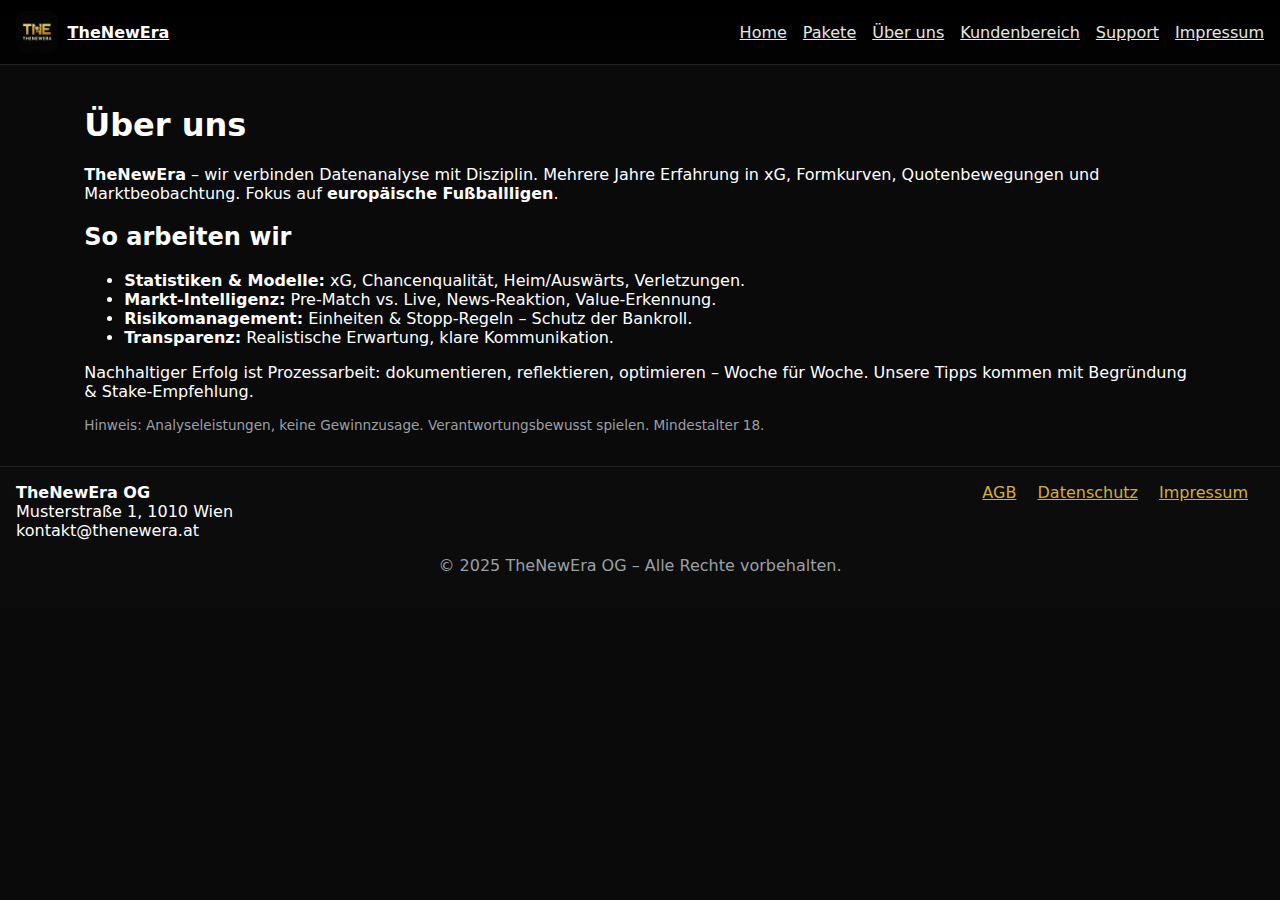
<file: ueber-uns.html>
<!DOCTYPE html>
<html lang="de">
<head>
  <meta charset="utf-8">
  <meta name="viewport" content="width=device-width, initial-scale=1">
  <title>Über uns – TheNewEra</title>
  <link rel="stylesheet" href="style.css">
  <script defer src="script.js"></script>
</head>
<body>
<header class="topbar">
  <a class="brand" href="index.html">
    <img src="assets/logo.png" alt="TheNewEra Logo"><span>TheNewEra</span>
  </a>
  <button class="hamburger" id="hamburger" aria-label="Menü umschalten">☰</button>
  <nav class="nav" id="nav">
    <a href="index.html">Home</a>
    <a href="pakete.html">Pakete</a>
    <a href="ueber-uns.html">Über uns</a>
    <a href="kundenbereich.html" id="nav-user">Kundenbereich</a>
    <a href="support.html">Support</a>
    <a href="impressum.html">Impressum</a>
    <a href="admin.html" id="nav-admin" class="hidden">Adminbereich</a>
  </nav>
</header>
<main class="container">

<h1>Über uns</h1>
<p><strong>TheNewEra</strong> – wir verbinden Datenanalyse mit Disziplin. Mehrere Jahre Erfahrung in xG, Formkurven, Quotenbewegungen
und Marktbeobachtung. Fokus auf <strong>europäische Fußballligen</strong>.</p>
<h2>So arbeiten wir</h2>
<ul>
  <li><strong>Statistiken & Modelle:</strong> xG, Chancenqualität, Heim/Auswärts, Verletzungen.</li>
  <li><strong>Markt-Intelligenz:</strong> Pre‑Match vs. Live, News‑Reaktion, Value‑Erkennung.</li>
  <li><strong>Risikomanagement:</strong> Einheiten & Stopp‑Regeln – Schutz der Bankroll.</li>
  <li><strong>Transparenz:</strong> Realistische Erwartung, klare Kommunikation.</li>
</ul>
<p>Nachhaltiger Erfolg ist Prozessarbeit: dokumentieren, reflektieren, optimieren – Woche für Woche.
Unsere Tipps kommen mit Begründung & Stake‑Empfehlung.</p>
<p class="subtle tiny">Hinweis: Analyseleistungen, keine Gewinnzusage. Verantwortungsbewusst spielen. Mindestalter 18.</p>

</main>
<footer class="footer">
  <div class="footer-grid">
    <div>
      <strong>TheNewEra OG</strong><br>
      Musterstraße 1, 1010 Wien<br>
      kontakt@thenewera.at
    </div>
    <div class="footer-links">
      <a href="agb.html">AGB</a>
      <a href="datenschutz.html">Datenschutz</a>
      <a href="impressum.html">Impressum</a>
    </div>
  </div>
  <p class="copy">© 2025 TheNewEra OG – Alle Rechte vorbehalten.</p>
</footer>
</body>
</html>
</file>
<file: style.css>
:root{--bg:#0a0a0a;--panel:#141414;--muted:#9aa0a6;--gold:#d4af37;--text:#fff;--border:#222}
*{box-sizing:border-box}
html,body{margin:0;padding:0;background:var(--bg);color:var(--text);font-family:Inter,system-ui,-apple-system,Segoe UI,Arial,sans-serif}
a{color:var(--gold)}img{max-width:100%;display:block}.container{max-width:1150px;margin:0 auto;padding:1.2rem}
.topbar{position:sticky;top:0;z-index:20;display:flex;align-items:center;gap:1rem;justify-content:space-between;background:linear-gradient(180deg,#000,rgba(0,0,0,.78));border-bottom:1px solid var(--border);padding:.7rem 1rem}
.brand{display:flex;align-items:center;gap:.6rem;color:var(--text);font-weight:800}.brand img{height:42px;border-radius:10px}
.hamburger{display:none;background:transparent;border:1px solid var(--border);color:#fff;border-radius:.5rem;padding:.3rem .5rem;font-size:1.1rem}
.nav{display:flex;gap:1rem;align-items:center}.nav a{color:var(--text);opacity:.9}.nav a:hover{opacity:1;color:var(--gold)}.hidden{display:none!important}
.hero{padding:4rem 0;text-align:center;background:radial-gradient(60% 60% at 50% 0%,rgba(212,175,55,.12),transparent)}.hero h1{font-size:clamp(1.8rem,4vw,3rem)}
.btn{display:inline-block;background:var(--gold);color:#000;font-weight:700;border:none;padding:.7rem 1rem;border-radius:.6rem;cursor:pointer}.btn.ghost{background:#1a1a1a;color:#fff;border:1px solid var(--border)}.btn.warn{background:#b8860b;color:#000}.btn.danger{background:#8b0000;color:#fff}.btn.full{width:100%}
.features{display:grid;grid-template-columns:repeat(auto-fit,minmax(220px,1fr));gap:1rem;margin:2rem 0}.feature{background:var(--panel);border:1px solid var(--border);border-radius:1rem;padding:1rem}
.cards{display:grid;grid-template-columns:repeat(auto-fit,minmax(260px,1fr));gap:1.2rem;margin:2rem 0}.card{background:var(--panel);border:1px solid var(--border);border-radius:1rem;padding:1.1rem}.card .price{font-size:1.2rem;color:var(--gold);margin:.6rem 0}
.card.nested{background:#0f0f0f}
.center{text-align:center}.subtle{color:var(--muted)}.tiny{font-size:.85rem;color:var(--muted)}
.grid2{display:grid;grid-template-columns:repeat(auto-fit,minmax(280px,1fr));gap:1rem}
label{display:grid;gap:.35rem;margin:.5rem 0}
input,select{background:#0f0f0f;border:1px solid var(--border);border-radius:.5rem;color:#fff;padding:.6rem}
.footer{border-top:1px solid var(--border);background:#0c0c0c;padding:1rem}.footer-grid{display:flex;gap:1rem;justify-content:space-between;flex-wrap:wrap}.footer-links a{margin-right:1rem}.copy{text-align:center;color:var(--muted)}
.kpis{display:grid;grid-template-columns:repeat(auto-fit,minmax(180px,1fr));gap:.8rem;margin:1rem 0}.kpi{background:var(--panel);border:1px solid var(--border);border-radius:.8rem;padding:1rem}.kpi-num{font-size:1.8rem;font-weight:800}.kpi-label{color:var(--muted)}
.charts{display:grid;grid-template-columns:repeat(auto-fit,minmax(280px,1fr));gap:1rem}
.chart-card{background:var(--panel);border:1px solid var(--border);border-radius:.8rem;padding:1rem;overflow:hidden}
.chart-card canvas{display:block;width:100% !important;height:auto !important;max-width:100%}
.table-wrap{overflow:auto;border:1px solid var(--border);border-radius:.6rem}.table{width:100%;border-collapse:collapse;min-width:680px}.table th,.table td{padding:.6rem;border-bottom:1px solid #1f1f1f;text-align:left}.table tr:hover{background:#111}
@media (max-width: 900px){.hamburger{display:block}.nav{display:none;flex-direction:column;align-items:flex-start;background:#0c0c0c;position:absolute;top:60px;right:10px;padding:.8rem 1rem;border:1px solid var(--border);border-radius:.6rem}.nav.open{display:flex}}
</file>
